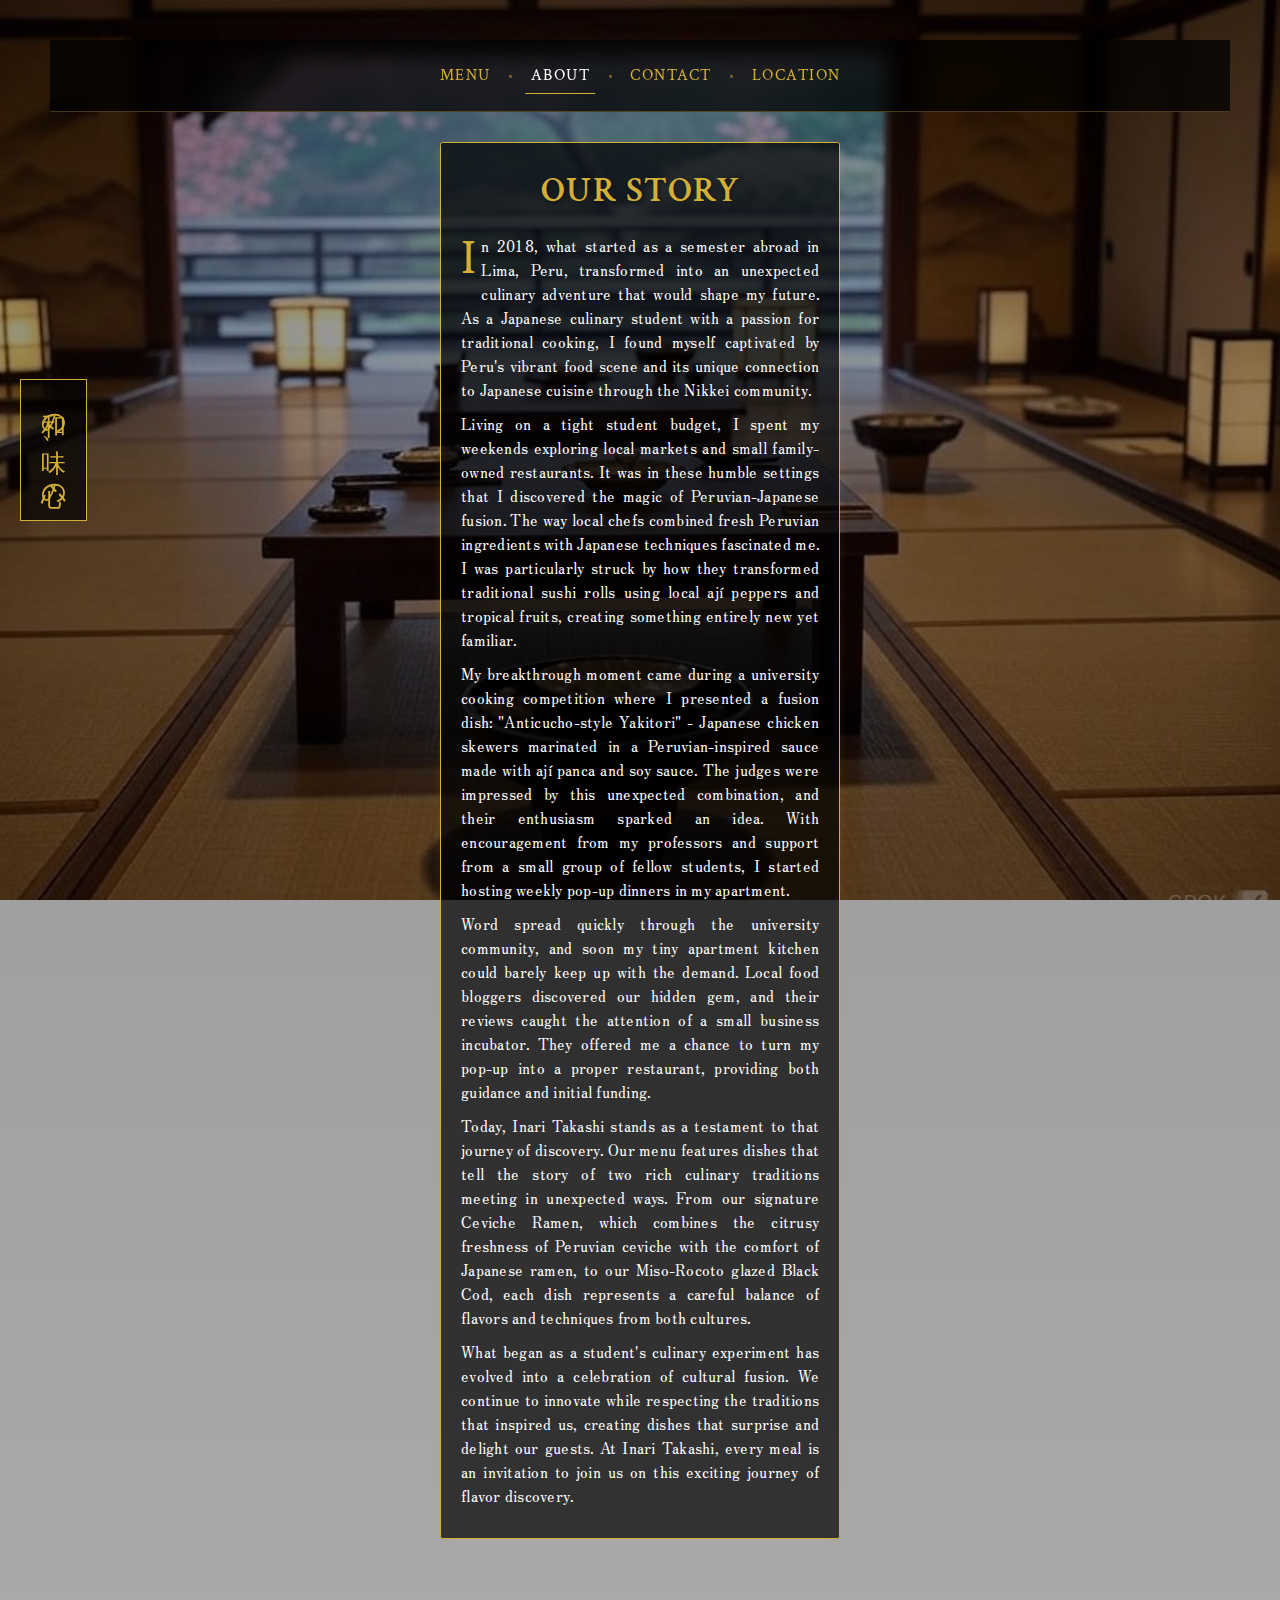
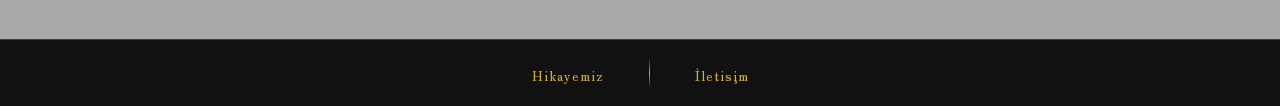
<file: about.html>
<!DOCTYPE html>
<html lang="en">
  <head>
    <meta charset="UTF-8" />
    <meta name="viewport" content="width=device-width, initial-scale=1.0" />
    <title>About - Inari Takashi</title>
    <link rel="stylesheet" href="style.css" />
    <link
      href="https://fonts.googleapis.com/css2?family=Crimson+Text:ital,wght@0,400;0,600;1,400&display=swap"
      rel="stylesheet"
    />
  </head>
  <body>
    <div class="vertical-slogan">
      <div class="japanese-text">和の味、心の調和</div>
    </div>

    <div class="container">
      <nav class="top-navbar">
        <div class="nav-links">
          <a href="index.html" class="nav-link">Menu</a>
          <span class="nav-separator">•</span>
          <a href="about.html" class="nav-link active">About</a>
          <span class="nav-separator">•</span>
          <a href="contact" class="nav-link">Contact</a>
          <span class="nav-separator">•</span>
          <a href="location" class="nav-link">Location</a>
        </div>
      </nav>

      <div class="about-container">
        <div class="about-content">
          <h2>Our Story</h2>
          <div class="story-text">
            <p>
              In 2018, what started as a semester abroad in Lima, Peru,
              transformed into an unexpected culinary adventure that would shape
              my future. As a Japanese culinary student with a passion for
              traditional cooking, I found myself captivated by Peru's vibrant
              food scene and its unique connection to Japanese cuisine through
              the Nikkei community.
            </p>

            <p>
              Living on a tight student budget, I spent my weekends exploring
              local markets and small family-owned restaurants. It was in these
              humble settings that I discovered the magic of Peruvian-Japanese
              fusion. The way local chefs combined fresh Peruvian ingredients
              with Japanese techniques fascinated me. I was particularly struck
              by how they transformed traditional sushi rolls using local ají
              peppers and tropical fruits, creating something entirely new yet
              familiar.
            </p>

            <p>
              My breakthrough moment came during a university cooking
              competition where I presented a fusion dish: "Anticucho-style
              Yakitori" - Japanese chicken skewers marinated in a
              Peruvian-inspired sauce made with ají panca and soy sauce. The
              judges were impressed by this unexpected combination, and their
              enthusiasm sparked an idea. With encouragement from my professors
              and support from a small group of fellow students, I started
              hosting weekly pop-up dinners in my apartment.
            </p>

            <p>
              Word spread quickly through the university community, and soon my
              tiny apartment kitchen could barely keep up with the demand. Local
              food bloggers discovered our hidden gem, and their reviews caught
              the attention of a small business incubator. They offered me a
              chance to turn my pop-up into a proper restaurant, providing both
              guidance and initial funding.
            </p>

            <p>
              Today, Inari Takashi stands as a testament to that journey of
              discovery. Our menu features dishes that tell the story of two
              rich culinary traditions meeting in unexpected ways. From our
              signature Ceviche Ramen, which combines the citrusy freshness of
              Peruvian ceviche with the comfort of Japanese ramen, to our
              Miso-Rocoto glazed Black Cod, each dish represents a careful
              balance of flavors and techniques from both cultures.
            </p>

            <p>
              What began as a student's culinary experiment has evolved into a
              celebration of cultural fusion. We continue to innovate while
              respecting the traditions that inspired us, creating dishes that
              surprise and delight our guests. At Inari Takashi, every meal is
              an invitation to join us on this exciting journey of flavor
              discovery.
            </p>
          </div>
        </div>
      </div>
    </div>

    <!-- Footer başlangıcı -->
    <footer class="site-footer">
      <div class="footer-content">
        <a href="about.html" class="footer-link">
          <i class="fas fa-book-open"></i>
          <span>Hikayemiz</span>
        </a>
        <div class="footer-separator"></div>
        <a href="contact.html" class="footer-link">
          <i class="fas fa-paper-plane"></i>
          <span>İletişim</span>
        </a>
      </div>
    </footer>
    <!-- Footer sonu -->
  </body>
</html>
</file>
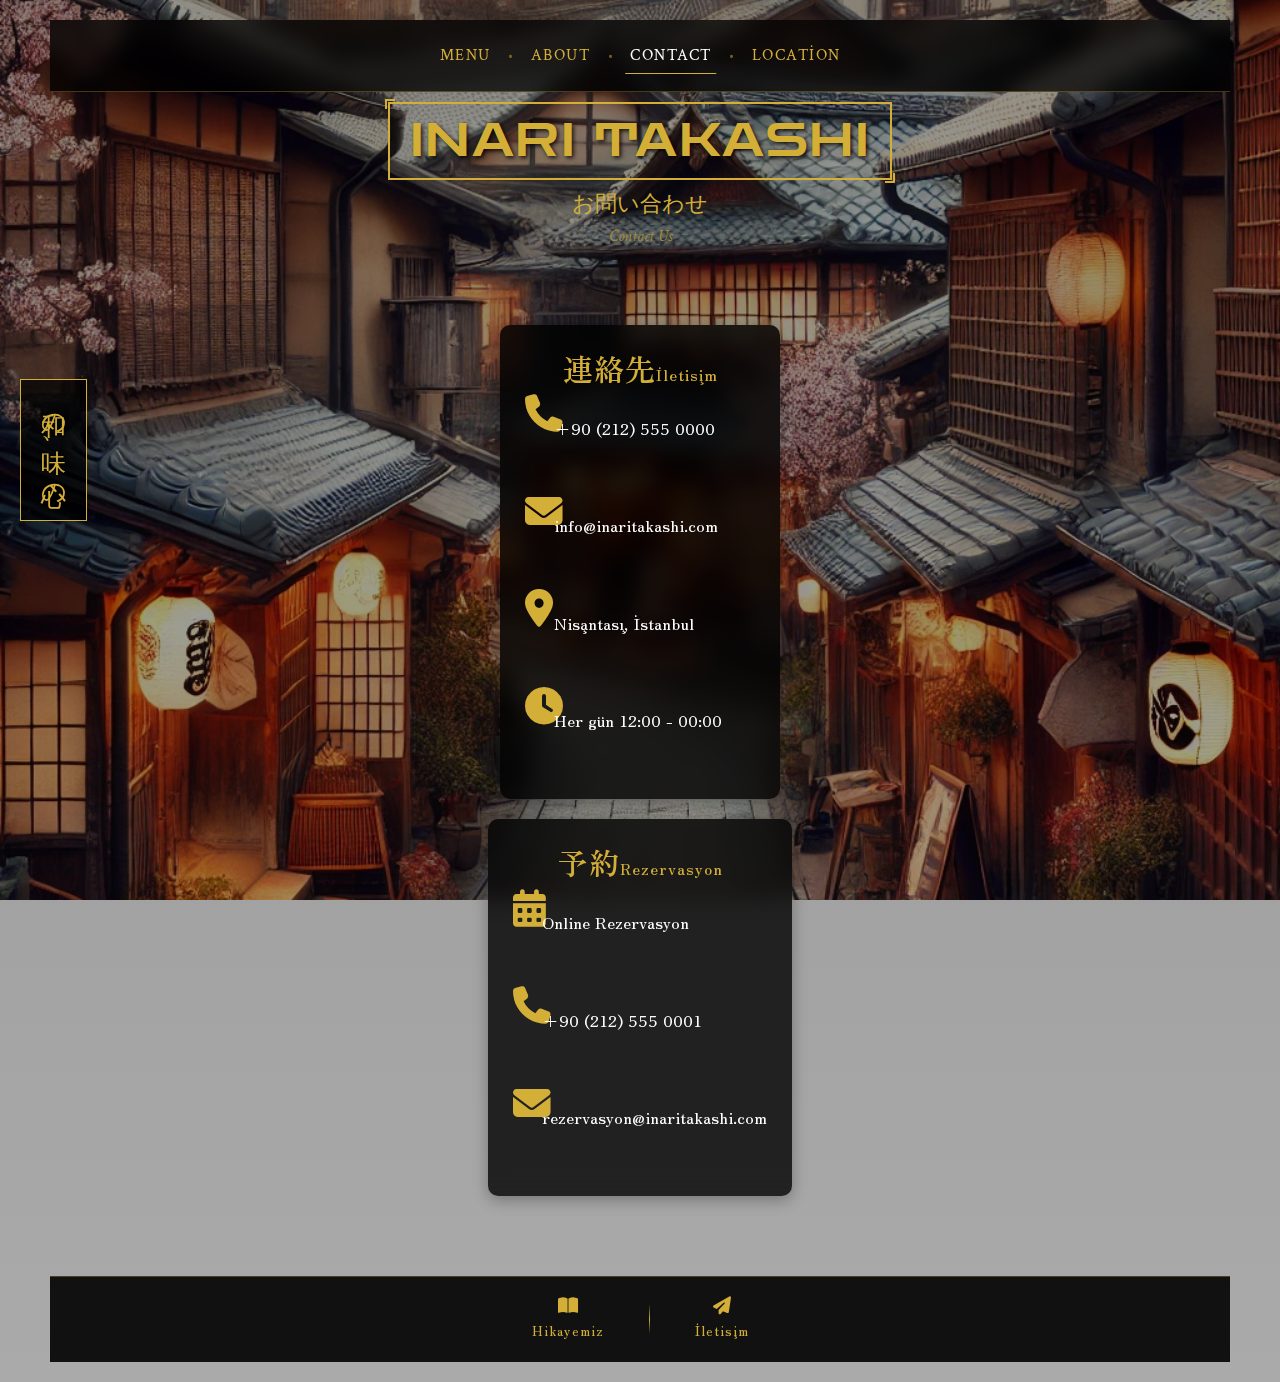
<file: contact.html>
<!DOCTYPE html>
<html lang="tr">
  <head>
    <meta charset="UTF-8" />
    <meta name="viewport" content="width=device-width, initial-scale=1.0" />
    <title>İletişim - INARI TAKASHI</title>
    <link
      href="https://fonts.googleapis.com/css2?family=Crimson+Text:ital,wght@0,400;0,600;1,400&family=Noto+Serif+JP:wght@400;500;600&display=swap"
      rel="stylesheet"
    />
    <link
      href="https://cdn.jsdelivr.net/npm/bootstrap@5.3.2/dist/css/bootstrap.min.css"
      rel="stylesheet"
    />
    <link
      rel="stylesheet"
      href="https://cdnjs.cloudflare.com/ajax/libs/font-awesome/6.5.1/css/all.min.css"
    />
    <link rel="stylesheet" href="style.css" />
    <link rel="stylesheet" href="contact.css" />
  </head>
  <body>
    <div class="container">
      <nav class="top-navbar">
        <div class="nav-links">
          <a href="index.html" class="nav-link">Menu</a>
          <span class="nav-separator">•</span>
          <a href="about.html" class="nav-link">About</a>
          <span class="nav-separator">•</span>
          <a href="contact.html" class="nav-link active">Contact</a>
          <span class="nav-separator">•</span>
          <a href="location.html" class="nav-link">Location</a>
        </div>
      
      </nav>

      <div class="vertical-slogan">
        <div class="japanese-text">和の味、心の調和</div>
      </div>

      <div class="header">
        <div class="restaurant-title">
          <div class="title-frame">
            <h1>INARI TAKASHI</h1>
          </div>
          <p class="slogan">
            お問い合わせ<br /><span class="slogan-translation">Contact Us</span>
          </p>
        </div>
      </div>

      <div class="contact-section">
        <div class="contact-cards">
          <!-- İletişim Kartı -->
          <div class="contact-card">
            <div class="contact-info">
              <h2 class="contact-title">連絡先<span>İletişim</span></h2>
              <div class="contact-details">
                <p><i class="fas fa-phone"></i> +90 (212) 555 0000</p>
                <p><i class="fas fa-envelope"></i> info@inaritakashi.com</p>
                <p><i class="fas fa-map-marker-alt"></i> Nişantaşı, İstanbul</p>
                <p><i class="fas fa-clock"></i> Her gün 12:00 - 00:00</p>
              </div>
            </div>
          </div>

          <!-- Rezervasyon Kartı -->
          <div class="contact-card">
            <div class="contact-info">
              <h2 class="contact-title">予約<span>Rezervasyon</span></h2>
              <div class="contact-details">
                <p><i class="fas fa-calendar-alt"></i> Online Rezervasyon</p>
                <p><i class="fas fa-phone"></i> +90 (212) 555 0001</p>
                <p>
                  <i class="fas fa-envelope"></i> rezervasyon@inaritakashi.com
                </p>
              </div>
            </div>
          </div>
        </div>
      </div>


    <script src="https://cdn.jsdelivr.net/npm/bootstrap@5.3.2/dist/js/bootstrap.bundle.min.js"></script>
    <!-- Footer başlangıcı -->
    <footer class="site-footer">
      <div class="footer-content">
        <a href="about.html" class="footer-link">
          <i class="fas fa-book-open"></i>
          <span>Hikayemiz</span>
        </a>
        <div class="footer-separator"></div>
        <a href="contact.html" class="footer-link">
          <i class="fas fa-paper-plane"></i>
          <span>İletişim</span>
        </a>
      </div>
    </footer>
    <!-- Footer sonu -->
  </body>
</html>
</file>
<file: style.css>
@import url("https://fonts.googleapis.com/css2?family=Zen+Dots&family=Zen+Old+Mincho:wght@400;500;600&display=swap");

* {
  margin: 0;
  padding: 0;
  box-sizing: border-box;
  font-family: "Zen Old Mincho", serif;
  font-size: 15px;
  line-height: 1.6;
}
.inari-takashi {
  margin-top: 40px; /* veya istediğiniz kadar bir değer */
}

body {
  background: linear-gradient(rgba(0, 0, 0, 0.419), rgba(0, 0, 0, 0.332)),
    url("edo.jpg") center/cover fixed;
  color: #d4af37;
  min-height: 100vh;
  overflow-x: hidden;
  width: 100%;
  position: relative;
  scrollbar-width: none; /* Firefox için */
  -ms-overflow-style: none; /* IE ve Edge için */
}

body::-webkit-scrollbar {
  display: none; /* Chrome, Safari ve Opera için */
}

.container {
  max-width: 1200px;
  margin: 0 auto;
  padding: 20px 10px;
  padding-top: 40px;
  overflow-x: hidden;
  width: 100%;
  scrollbar-width: none;
  -ms-overflow-style: none;
}

.container::-webkit-scrollbar {
  display: none;
}

h1 {
  font-family: "Zen Dots", cursive;
  text-align: center;
  margin-bottom: 25px;
  color: #d4af37;
  font-size: 2.76rem;
  font-weight: 300;
  letter-spacing: 6px;
  text-shadow: 2px 2px 4px rgba(0, 0, 0, 0.841);
}

.tabs {
  display: flex;
  justify-content: center;
  gap: 7.5px;
  margin-bottom: 20px;
  flex-wrap: wrap;
}

.tab-button {
  background-color: rgba(0, 0, 0, 0.8);
  color: #d4af37;
  border: 1px solid #d4af37;
  padding: 5px 10px;
  cursor: pointer;
  margin: 2.5px;
  transition: all 0.3s ease;
  font-family: "Crimson Text", serif;
  font-size: 1.58em;
  font-weight: 600;
  letter-spacing: 0.75px;
  border-radius: 2.5px;
}

.tab-button:hover {
  background-color: rgba(0, 0, 0, 0.9);
  color: #d4af37;
  text-shadow: 0 0 8px #d4af37;
}

.tab-button.active {
  background-color: rgba(212, 175, 55, 0.2);
  color: #fff;
  font-weight: 700;
  text-shadow: 0 0 8px #d4af37;
}

.tab-button::after {
  display: none;
}

.tab-button:hover::after {
  display: none;
}

.tab-content {
  display: none;
  padding: 20px;
}

.tab-content.active {
  display: block;
}

.menu-content {
  max-width: 1400px;
  width: 95%;
  margin: 20px auto;
  padding: 20px;
  background-color: rgba(0, 0, 0, 0.8);
  border-radius: 12px;
  box-shadow: 0 0 20px rgba(0, 0, 0, 0.5);
  display: flex;
  flex-direction: column;
  align-items: center;
}

.menu-item {
  display: flex;
  align-items: center;
  background: rgba(0, 0, 0, 0.8);
  margin-bottom: 20px;
  padding: 20px;
  border-radius: 10px;
  transition: all 0.3s ease;
  width: 100%;
  max-width: 800px;
  margin-left: auto;
  margin-right: auto;
}

.menu-item img {
  width: 160px;
  height: 160px;
  border-radius: 8px;
  margin-right: 20px;
  object-fit: cover;
  flex-shrink: 0;
}

.item-info {
  flex: 1;
  color: #fff;
}

.item-info h3 {
  color: #d4af37;
  font-size: 1.4rem;
  margin-bottom: 10px;
}

.item-info p {
  color: #fff;
  margin-bottom: 15px;
}

.price-cart {
  display: flex;
  justify-content: space-between;
  align-items: center;
}

.price {
  color: #d4af37;
  font-size: 1.2rem;
}

.menu-item:hover {
  transform: translateY(-2px);
  box-shadow: 0 5px 15px rgba(212, 175, 55, 0.1);
}

.menu-item img {
  width: 160px;
  height: 160px;
  border-radius: 8px;
  margin-right: 30px;
  object-fit: cover;
  transition: filter 0.3s ease;
}

.item-info {
  padding: 10px;
  flex-grow: 1;
  display: flex;
  flex-direction: column;
  justify-content: center;
  width: calc(100% - 190px);
}

.menu-item img:hover {
  filter: brightness(1.1);
}

.item-info h3 {
  font-family: "Zen Old Mincho", serif;
  font-weight: 600;
  margin-bottom: 6px;
  color: #d4af37;
  font-size: 1.22rem;
  letter-spacing: 1.5px;
}

.item-info p {
  color: #ccc;
  font-size: 0.89em;
  margin-bottom: 7.5px;
  line-height: 1.6;
}

.price {
  font-family: "Zen Old Mincho", serif;
  font-weight: 500;
  display: block;
  color: #d4af37;
  font-size: 1.13rem;
  letter-spacing: 0.5px;
  position: relative;
  transition: color 0.3s ease;
}

.price:hover {
  animation: gentle-pulse 1s ease infinite;
  color: #d4af37;
}

.add-to-cart {
  background-color: transparent;
  border: 1px solid #d4af37;
  color: #d4af37;
  width: 17.5px;
  height: 17.5px;
  border-radius: 50%;
  cursor: pointer;
  transition: all 0.3s ease;
  display: flex;
  align-items: center;
  justify-content: center;
  position: relative;
  overflow: hidden;
}

.add-to-cart::before {
  content: "";
  position: absolute;
  top: 0;
  left: -100%;
  width: 100%;
  height: 100%;
  background: linear-gradient(
    120deg,
    transparent,
    rgba(212, 175, 55, 0.2),
    transparent
  );
  transition: 0.5s;
}

.add-to-cart:hover::before {
  left: 100%;
}

.add-to-cart:hover {
  background-color: #d4af37;
  color: #000;
  transform: scale(1.1);
}

#cartCount {
  background-color: #d4af37;
  color: #000;
  border-radius: 50%;
  padding: 1px 3px;
  font-size: 9.36px;
  position: absolute;
  top: -2.5px;
  right: -2.5px;
  display: none;
  animation: fadeInUp 0.3s ease-out;
}

@media (max-width: 768px) {
  .menu-content {
    max-width: 95%;
    padding: 5px;
  }

  .menu-item {
    padding: 10px;
    flex-direction: column;
    text-align: center;
  }

  .menu-item img {
    margin-right: 0;
    margin-bottom: 10px;
  }

  .item-info {
    min-width: auto;
    width: 100%;
    align-items: center;
  }

  .item-info h3 {
    text-align: center;
    width: 100%;
  }

  .item-info p {
    text-align: center;
    width: 100%;
  }
}

.cart-button {
  position: fixed;
  top: 20px;
  right: 90px;
  z-index: 1000;
}

#cartBtn {
  background-color: rgba(0, 0, 0, 0.8);
  color: #d4af37;
  border: 1px solid #d4af37;
  padding: 4px 7.5px;
  cursor: pointer;
  display: flex;
  align-items: center;
  gap: 4px;
  transition: all 0.3s ease;
}

#cartBtn:hover {
  background-color: rgba(0, 0, 0, 0.9);
}

#cartCount {
  background: #d4af37;
  color: black;
  width: 10px;
  height: 10px;
  border-radius: 50%;
  display: none;
  align-items: center;
  justify-content: center;
  font-size: 0.62rem;
  position: absolute;
  top: -4px;
  right: -4px;
}

.cart-modal {
  display: none;
  position: fixed;
  top: 0;
  left: 0;
  width: 100%;
  height: 100%;
  background: rgba(0, 0, 0, 0.8);
  z-index: 1000;
}

.cart-modal.active {
  display: block;
}

.cart-content {
  position: fixed;
  right: -10px;
  top: 20px;
  width: 340px;
  height: calc(100vh - 40px);
  background: rgba(0, 0, 0, 0.95);
  border-left: 1px solid #d4af37;
  padding: 15px;
  transform: translateX(100%);
  transition: transform 0.3s ease-in-out;
  z-index: 1000;
  overflow-y: auto;
  visibility: hidden;
  opacity: 0;
  transition: all 0.3s ease-in-out;
  border-radius: 10px 0 0 10px;
  overflow-y: scroll;
  scrollbar-width: none;
  -ms-overflow-style: none;
}

.cart-content.active {
  transform: translateX(0);
  visibility: visible;
  opacity: 1;
}

.cart-content::-webkit-scrollbar {
  display: none;
}

.cart-header {
  display: flex;
  justify-content: space-between;
  align-items: center;
  margin-bottom: 15px;
  padding-bottom: 8px;
  border-bottom: 1px solid #d4af37;
}

.cart-header h3 {
  color: #d4af37;
  font-size: 1.2rem;
  margin: 0;
}

.close-cart {
  background: none;
  border: none;
  color: #d4af37;
  cursor: pointer;
  font-size: 1.2rem;
  transition: all 0.3s ease;
}

.close-cart:hover {
  color: #fff;
  transform: rotate(90deg);
}

.cart-items {
  margin-bottom: 20px;
  overflow-y: scroll;
  scrollbar-width: none;
  -ms-overflow-style: none;
}

.cart-items::-webkit-scrollbar {
  display: none;
}

.cart-total {
  position: sticky;
  bottom: 0;
  background: rgba(0, 0, 0, 0.95);
  padding: 12px;
  border-top: 1px solid #d4af37;
  display: grid;
  grid-template-columns: 1fr;
  gap: 12px;
}

.total-info {
  display: grid;
  grid-template-columns: repeat(2, 1fr);
  align-items: center;
  color: #d4af37;
  font-weight: bold;
  font-size: 1.2rem;
}

.checkout-btn {
  width: 100%;
  background: linear-gradient(45deg, #d4af37, #e5c04b);
  color: #000 !important;
  border: none;
  padding: 12px 20px;
  border-radius: 8px;
  font-size: 1.2rem;
  font-weight: 600;
  cursor: pointer;
  transition: all 0.3s ease;
  display: flex;
  align-items: center;
  justify-content: center;
  text-transform: uppercase;
  letter-spacing: 1px;
  margin-top: 15px;
  box-shadow: 0 4px 15px rgba(212, 175, 55, 0.2);
}

.checkout-btn:hover {
  background: linear-gradient(45deg, #e5c04b, #f3d15c);
  transform: translateY(-2px);
  box-shadow: 0 6px 20px rgba(212, 175, 55, 0.3);
}

.checkout-btn:active {
  transform: translateY(1px);
}

.checkout-btn i {
  font-size: 1.7rem;
  display: inline-block;
  vertical-align: middle;
}

.checkout-btn span {
  display: inline-block;
  vertical-align: middle;
  font-family: "Zen Old Mincho", serif;
  font-size: 1.2rem;
}

.cart-overlay {
  position: fixed;
  top: 0;
  left: 0;
  width: 100%;
  height: 100%;
  background: rgba(0, 0, 0, 0.5);
  backdrop-filter: blur(3px);
  opacity: 0;
  transition: opacity 0.3s ease-in-out;
  display: none;
  z-index: 999;
}

.cart-overlay.active {
  display: block;
}

.cart-content {
  height: 100%;
  display: flex;
  flex-direction: column;
}

.cart-header {
  padding: 10px;
  border-bottom: 1px solid #d4af37;
  display: flex;
  justify-content: space-between;
  align-items: center;
}

.cart-header h2 {
  color: #d4af37;
  margin: 0;
  font-size: 1.38rem;
}

.close-cart {
  background: none;
  border: none;
  color: #d4af37;
  font-size: 1.38rem;
  cursor: pointer;
  padding: 2.7px;
  transition: transform 0.3s ease;
}

.close-cart:hover {
  transform: rotate(90deg);
  -webkit-transform: rotate(90deg);
  -moz-transform: rotate(90deg);
  -ms-transform: rotate(90deg);
  -o-transform: rotate(90deg);
}

.cart-items {
  padding: 10px;
  overflow-y: auto;
  flex-grow: 1;
}

.empty-cart {
  color: #ccc;
  text-align: center;
  padding: 10px;
  font-style: italic;
}

.cart-item {
  display: flex;
  align-items: center;
  padding: 12px 0;
  border-bottom: 1px solid rgba(212, 175, 55, 0.2);
  gap: 15px;
}

.cart-item-image {
  width: 45px;
  height: 45px;
  flex-shrink: 0;
  border-radius: 50%;
  overflow: hidden;
  border: 1px solid rgba(212, 175, 55, 0.3);
}

.cart-item-image img {
  width: 100%;
  height: 100%;
  object-fit: cover;
}

.cart-item-details {
  flex: 1;
  display: flex;
  flex-direction: column;
  gap: 5px;
}

.cart-item-name {
  color: #d4af37;
  font-size: 1rem;
  font-weight: 500;
}

.cart-item-price {
  color: #fff;
  font-size: 0.9rem;
  opacity: 0.9;
}

.remove-item {
  background: none;
  border: 1px solid #d4af37;
  color: #d4af37;
  width: 15px;
  height: 15px;
  border-radius: 50%;
  cursor: pointer;
  margin-left: 5px;
  transition: all 0.3s ease;
  display: flex;
  align-items: center;
  justify-content: center;
}

.remove-item:hover {
  background-color: #d4af37;
  color: #000;
}

.cart-footer {
  padding: 10px;
  border-top: 1px solid #d4af37;
  background-color: rgba(0, 0, 0, 0.95);
}

.cart-total {
  color: #d4af37;
  font-size: 1.22rem;
  font-weight: 500;
  margin-bottom: 7.5px;
}

.checkout-btn {
  background-color: #d4af37;
  color: #000;
  border: none;
  padding: 6px;
  border-radius: 4px;
  cursor: pointer;
  font-weight: 500;
  transition: all 0.3s ease;
  width: 100%;
  text-align: center;
  font-size: 1.72rem;
}

.checkout-btn:hover {
  transform: translateY(-2px);
  box-shadow: 0 4px 15px rgba(212, 175, 55, 0.3);
}

@keyframes slideInRight {
  from {
    opacity: 0;
    transform: translateX(20px);
  }
  to {
    opacity: 1;
    transform: translateX(0);
  }
}

@media (max-width: 480px) {
  .cart-modal {
    width: 100%;
  }
}

@media (max-width: 768px) {
  .menu-item {
    flex-direction: column;
    align-items: stretch;
  }

  .menu-item img {
    width: 100%;
    height: 100px;
    object-position: center;
  }

  .item-info {
    padding: 10px;
  }
}

h2,
h3,
h4,
h5,
h6 {
  font-family: "Zen Old Mincho", serif;
  font-weight: 600;
  letter-spacing: 1px;
}

button {
  font-family: "Zen Old Mincho", serif;
  font-weight: 500;
  letter-spacing: 0.5px;
}

.price {
  font-family: "Zen Old Mincho", serif;
  font-weight: 500;
  letter-spacing: 0.75px;
}

@keyframes fadeIn {
  from {
    opacity: 0;
  }
  to {
    opacity: 1;
  }
}

@keyframes slideIn {
  from {
    opacity: 0;
    transform: translateX(-20px);
  }
  to {
    opacity: 1;
    transform: translateX(0);
  }
}

.header {
  text-align: center;
  margin-bottom: 20px;
}

.restaurant-title {
  display: inline-block;
  position: relative;
  padding: 10px;
}

.title-frame {
  position: relative;
  padding: 10px 20px;
  border: 2px solid #d4af37;
  margin-bottom: 7.5px;
}

.title-frame:before,
.title-frame:after {
  content: "";
  position: absolute;
  width: 10px;
  height: 10px;
  border: 2px solid #d4af37;
}

.title-frame:before {
  top: -5px;
  left: -5px;
  border-right: none;
  border-bottom: none;
}

.title-frame:after {
  bottom: -5px;
  right: -5px;
  border-left: none;
  border-top: none;
}

.title-frame h1 {
  margin: 0;
  color: #d4af37;
  font-size: 3.04em;
  letter-spacing: 1.5px;
}

.slogan {
  font-family: "Yu Mincho", "MS Mincho", serif;
  color: #d4af37;
  margin-top: 7.5px;
  font-size: 1.46em;
  line-height: 1.5;
}

.slogan-translation {
  display: block;
  font-size: 0.75em;
  color: #a08a3a;
  font-family: "Crimson Text", serif;
  margin-top: 2.5px;
  font-style: italic;
}

.vertical-slogan {
  position: fixed;
  left: 20px;
  top: 50%;
  transform: translateY(-50%);
  z-index: 1000;
}

.japanese-text {
  writing-mode: vertical-rl;
  text-orientation: upright;
  color: #d4af37;
  font-family: "Yu Mincho", "MS Mincho", serif;
  font-size: 1.68em;
  letter-spacing: 4px;
  text-shadow: 2px 2px 4px rgba(0, 0, 0, 0.3);
  background: rgba(0, 0, 0, 0.7);
  padding: 12.5px 7.5px;
  border: 1px solid #d4af37;
  line-height: 2;
  cursor: pointer;
  transition: all 0.5s ease;
  position: relative;
  overflow: hidden;
}

.japanese-text:hover {
  background: rgba(0, 0, 0, 0.8);
  transform: translateX(5px);
  box-shadow: 0 0 15px rgba(212, 175, 55, 0.3);
}

.japanese-text::after {
  content: "↻";
  position: absolute;
  bottom: 10px;
  left: 50%;
  transform: translateX(-50%);
  font-size: 0.8em;
  opacity: 0;
  transition: opacity 0.3s ease;
}

.japanese-text:hover::after {
  opacity: 1;
}

.proverb-meaning {
  font-size: 0.6em;
  color: rgba(212, 175, 55, 0.8);
  margin-top: 10px;
  font-family: "Crimson Text", serif;
  writing-mode: vertical-rl;
  text-orientation: mixed;
}

.top-navbar {
  display: flex;
  justify-content: center;
  align-items: center;
  padding: 20px;
  position: relative;
  width: 100%;
}

.nav-links {
  display: flex;
  align-items: center;
  gap: 20px;
}

.nav-buttons {
  display: flex;
  gap: 5px;
  position: fixed;
  top: 20px;
  right: 20px;
  z-index: 1000;
}

.login-button button,
.cart-button button {
  background: rgba(0, 0, 0, 0.8);
  border: none;
  border-radius: 50%;
  width: 45px;
  height: 45px;
  display: flex;
  align-items: center;
  justify-content: center;
  cursor: pointer;
  transition: all 0.3s ease;
}

.login-button button i,
.cart-button button i {
  color: #d4af37;
  font-size: 1.3rem;
}

.login-button button:hover,
.cart-button button:hover {
  transform: scale(1.1);
  background: rgba(0, 0, 0, 0.9);
}

#cartCount {
  position: absolute;
  top: -5px;
  right: -5px;
  background: #d4af37;
  color: black;
  border-radius: 50%;
  width: 20px;
  height: 20px;
  display: flex;
  align-items: center;
  justify-content: center;
  font-size: 0.8rem;
  font-weight: bold;
}

nav {
  position: fixed;
  top: 0;
  width: 100%;
  background-color: rgba(0, 0, 0, 0.736);
  backdrop-filter: blur(10px);
  -webkit-backdrop-filter: blur(10px);
  padding: 0.5rem;
  z-index: 1000;
  border-bottom: 1px solid rgba(212, 175, 55, 0.3);
}

.nav-links {
  display: flex;
  align-items: center;
  gap: 10px;
}

.nav-link {
  color: #d4af37;
  text-decoration: none;
  font-size: 1.07em;
  font-family: "Crimson Text", serif;
  letter-spacing: 1.5px;
  text-transform: uppercase;
  transition: all 0.3s ease;
  position: relative;
  padding: 2.5px 5px;
}

.nav-link.active {
  color: #ffffff;
}

.nav-link.active::after {
  content: "";
  position: absolute;
  width: 100%;
  height: 1px;
  bottom: -3px;
  left: 50%;
  background-color: #d4af37;
  transform: translateX(-50%);
}

.nav-link::after {
  content: "";
  position: absolute;
  width: 0;
  height: 1px;
  bottom: -3px;
  left: 50%;
  background-color: #d4af37;
  transition: all 0.3s ease;
  transform: translateX(-50%);
}

.nav-link:hover {
  color: #ffffff;
}

.nav-link:hover::after {
  width: 100%;
}

.nav-separator {
  color: #d4af37;
  opacity: 0.5;
  font-size: 0.75em;
  margin: 0 2.5px;
}

.about-container {
  padding: 20px 10px;
}

.about-content {
  background: rgba(0, 0, 0, 0.7);
  border: 1px solid #d4af37;
  padding: 20px;
  margin: 10px auto;
  max-width: 400px;
  border-radius: 2.5px;
  box-shadow: 0 0 10px rgba(212, 175, 55, 0.1);
}

.about-content h2 {
  color: #d4af37;
  font-family: "Crimson Text", serif;
  text-align: center;
  font-size: 2.34em;
  margin-bottom: 15px;
  letter-spacing: 1.5px;
  text-transform: uppercase;
  text-shadow: 2px 2px 4px rgba(0, 0, 0, 0.3);
}

.story-text {
  color: #fff;
  font-family: "Crimson Text", serif;
  line-height: 1.8;
  font-size: 1.04em;
  letter-spacing: 0.25px;
}

.story-text p {
  margin-bottom: 10px;
  text-align: justify;
}

.story-text p:first-of-type::first-letter {
  font-size: 3.28em;
  float: left;
  padding-right: 5px;
  line-height: 1;
  color: #d4af37;
  font-family: "Crimson Text", serif;
}

/* Our Story Section */
.our-story {
  max-width: 200px;
  margin: 20px auto;
  padding: 7.5px;
  text-align: center;
  font-family: "Noto Serif JP", serif;
  color: #d4af37;
  background: rgba(0, 0, 0, 0.8);
  border: 1px solid rgba(212, 175, 55, 0.3);
  border-radius: 4px;
}

.our-story h2 {
  font-size: 1.95em;
  margin-bottom: 7.5px;
  letter-spacing: 1px;
  font-weight: 600;
  text-transform: uppercase;
}

.our-story p {
  font-size: 0.96em;
  line-height: 1.6;
  margin-bottom: 6px;
  font-weight: 400;
  letter-spacing: 0.4px;
}

.our-story .highlight {
  color: #fff;
  font-style: italic;
  font-family: "Crimson Text", serif;
  font-size: 0.75em;
}

/* Cart Modal Styles */
.modal-dialog-right {
  position: fixed;
  margin: auto;
  width: 200px;
  height: 100%;
  right: 0;
  top: 0;
}

.modal.fade .modal-dialog-right {
  transform: translate(100%, 0);
  transition: transform 0.3s ease-out;
}

.modal.show .modal-dialog-right {
  transform: none;
}

.modal-content {
  height: 100%;
  border-radius: 0;
  background-color: rgba(0, 0, 0, 0.95) !important;
  border: 1px solid #d4af37 !important;
}

.modal-header {
  border-bottom: 1px solid #d4af37 !important;
  padding: 0.5rem;
}

.modal-title {
  color: #d4af37 !important;
  font-size: 2.41rem;
}

.btn-close {
  filter: invert(1) brightness(100%) !important;
  opacity: 0.8 !important;
}

.modal-body {
  padding: 0.5rem;
  overflow-y: auto;
}

.modal-footer {
  border-top: 1px solid #d4af37 !important;
  padding: 0.5rem;
}

.cart-total {
  color: #d4af37;
  font-size: 1.95rem;
  width: 100%;
  text-align: right;
}

.checkout-btn {
  background-color: #d4af37 !important;
  border-color: #d4af37 !important;
  color: black !important;
  font-size: 1.72rem;
}

.checkout-btn:hover {
  background-color: #c19b2e !important;
  border-color: #c19b2e !important;
}

/* Contact Section Styles */
.contact-section {
  padding: 30px 0;
  text-align: center;
}

.section-title {
  color: #d4af37;
  font-family: "Zen Dots", cursive;
  font-size: 2.24rem;
  margin-bottom: 25px;
  text-shadow: 2px 2px 4px rgba(0, 0, 0, 0.5);
}

.locations-container {
  display: flex;
  justify-content: center;
  gap: 15px;
  flex-wrap: wrap;
  max-width: 600px;
  margin: 0 auto;
  padding: 0 10px;
}

.location-card {
  background: rgba(0, 0, 0, 0.8);
  border: 1px solid #d4af37;
  padding: 15px;
  border-radius: 5px;
  width: 150px;
  transition: transform 0.3s ease, box-shadow 0.3s ease;
}

.location-card:hover {
  transform: translateY(-5px);
  box-shadow: 0 5px 15px rgba(212, 175, 55, 0.3);
}

.location-icon {
  color: #d4af37;
  font-size: 1.56rem;
  margin-bottom: 10px;
}

.location-card h3 {
  color: #d4af37;
  font-size: 1.68rem;
  margin-bottom: 7.5px;
  font-family: "Zen Dots", cursive;
}

.address {
  color: #fff;
  line-height: 1.6;
  margin-bottom: 10px;
}

.contact-info {
  color: #d4af37;
  line-height: 1.8;
}

.contact-info i {
  margin-right: 4px;
  width: 10px;
}

/* Responsive adjustments */
@media (max-width: 768px) {
  .location-card {
    width: 100%;
    max-width: 150px;
  }

  .section-title {
    font-size: 1.56rem;
  }
}

.menu-card {
  position: relative;
  background: rgba(0, 0, 0, 0.7);
  backdrop-filter: blur(10px);
  -webkit-backdrop-filter: blur(10px);
  border: 1px solid rgba(212, 175, 55, 0.3);
  border-radius: 7.5px;
  padding: 10px;
  margin: 7.5px;
  color: #fff;
  transition: all 0.3s ease;
  box-shadow: 0 8px 32px 0 rgba(0, 0, 0, 0.37);
  animation: fadeInUp 0.6s ease-out;
}

.menu-card:hover {
  transform: translateY(-5px);
  border-color: #d4af37;
  box-shadow: 0 8px 32px 0 rgba(212, 175, 55, 0.2);
}

.menu-container::before {
  content: "";
  position: fixed;
  top: 0;
  left: 0;
  width: 100%;
  height: 100%;
  background: rgba(0, 0, 0, 0.3);
  backdrop-filter: blur(5px);
  -webkit-backdrop-filter: blur(5px);
  z-index: -1;
}

@keyframes fadeInUp {
  from {
    opacity: 0;
    transform: translateY(20px);
  }
  to {
    opacity: 1;
    transform: translateY(0);
  }
}

@keyframes shimmer {
  0% {
    background-position: -1000px 0;
  }
  100% {
    background-position: 1000px 0;
  }
}

@keyframes gentle-pulse {
  0% {
    transform: scale(1);
  }
  50% {
    transform: scale(1.03);
  }
  100% {
    transform: scale(1);
  }
}

.music-control {
  position: fixed;
  bottom: 20px;
  right: 20px;
  z-index: 1000;
}

.music-toggle {
  background: rgba(0, 0, 0, 0.8);
  border: none;
  border-radius: 50%;
  width: 45px;
  height: 45px;
  display: flex;
  align-items: center;
  justify-content: center;
  cursor: pointer;
  transition: all 0.3s ease;
  border: 1px solid #d4af37;
}

.music-toggle i {
  color: #d4af37;
  font-size: 1.2rem;
  transition: all 0.3s ease;
}

.music-toggle:hover {
  transform: scale(1.1);
  background: rgba(0, 0, 0, 0.9);
}

.music-toggle.playing i {
  animation: rotate 4s linear infinite;
}

@keyframes rotate {
  from {
    transform: rotate(0deg);
  }
  to {
    transform: rotate(360deg);
  }
}

/* Login Button Styles */
.login-button {
  position: fixed;
  top: 20px;
  right: 20px;
  z-index: 1000;
}

.login-button button {
  background: rgba(0, 0, 0, 0.8);
  border: none;
  border-radius: 50%;
  width: 45px;
  height: 45px;
  display: flex;
  align-items: center;
  justify-content: center;
  cursor: pointer;
  transition: all 0.3s ease;
}

.login-button button i {
  color: #d4af37;
  font-size: 1.3rem;
}

.login-button button:hover {
  transform: scale(1.1);
  background: rgba(0, 0, 0, 0.9);
}

/* Modal Styles */
.modal-backdrop.show {
  opacity: 0.8;
  backdrop-filter: blur(8px);
}

#loginModal .modal-content {
  background: rgba(0, 0, 0, 0.95);
  border: 1px solid #d4af37;
  border-radius: 15px;
  padding: 20px;
}

.auth-tabs {
  display: flex;
  justify-content: center;
  gap: 20px;
  margin-bottom: 30px;
  position: relative;
}

.auth-tab {
  background: none;
  border: none;
  color: #fff;
  font-size: 1.2rem;
  padding: 10px 20px;
  cursor: pointer;
  position: relative;
  transition: all 0.3s ease;
}

.auth-tab.active {
  color: #d4af37;
}

.auth-tab.active::after {
  content: "";
  position: absolute;
  bottom: -5px;
  left: 0;
  width: 100%;
  height: 2px;
  background: #d4af37;
}

.auth-form {
  display: none;
  flex-direction: column;
  gap: 20px;
}

.auth-form.active {
  display: flex;
}

.auth-form input {
  background: rgba(255, 255, 255, 0.1);
  border: 1px solid #d4af37;
  border-radius: 8px;
  padding: 12px;
  color: #fff;
  font-size: 1rem;
}

.auth-form input::placeholder {
  color: rgba(255, 255, 255, 0.6);
}

.auth-submit {
  background: #d4af37;
  color: black;
  border: none;
  border-radius: 8px;
  padding: 12px;
  font-size: 1.1rem;
  cursor: pointer;
  transition: all 0.3s ease;
}

.auth-submit:hover {
  background: #c19b2e;
}

/* Login butonu için yeni stil */
.login-btn {
  position: absolute;
  right: 20px;
  top: 50%;
  transform: translateY(-50%);
  padding: 8px 20px;
  background-color: transparent;
  border: 2px solid #d4af37;
  color: #d4af37;
  border-radius: 5px;
  cursor: pointer;
  transition: all 0.3s ease;
  text-decoration: none;
}

.login-btn:hover {
  background-color: #d4af37;
  color: black;
}

.accordion-button {
  background-color: #d4af37;
  color: black;
}

.accordion-button:not(.collapsed) {
  background-color: #c19b2e;
  color: white;
}

.empty-cart {
  text-align: center;
  padding: 20px;
  color: #fff;
}

.menu-item-header {
  display: flex;
  justify-content: space-between;
  align-items: center;
  margin-bottom: 8px;
}

.menu-item-name {
  margin: 0;
  font-size: 1.2em;
  font-weight: 600;
}

.menu-item-price {
  font-weight: 600;
  color: #c0392b;
}

.menu-item-description {
  margin: 0;
  color: #666;
  font-size: 0.9em;
}

/* Sepet modal stilleri */
.cart-content {
  position: fixed;
  right: 0;
  top: 0;
  width: 400px;
  height: 100vh;
  background: rgba(0, 0, 0, 0.95);
  border-left: 1px solid #d4af37;
  padding: 20px;
  transform: translateX(100%);
  transition: transform 0.3s ease-in-out;
  z-index: 1000;
  overflow-y: auto;
  visibility: hidden;
  opacity: 0;
  transition: all 0.3s ease-in-out;
}

.cart-content.active {
  transform: translateX(0);
  visibility: visible;
  opacity: 1;
}

.cart-header {
  display: flex;
  justify-content: space-between;
  align-items: center;
  margin-bottom: 20px;
  padding-bottom: 10px;
  border-bottom: 1px solid #d4af37;
}

.cart-header h3 {
  color: #d4af37;
  font-size: 1.4rem;
  margin: 0;
}

.close-cart {
  background: none;
  border: none;
  color: #d4af37;
  cursor: pointer;
  font-size: 1.2rem;
  transition: all 0.3s ease;
}

.close-cart:hover {
  color: #fff;
  transform: rotate(90deg);
}

.cart-items {
  margin-bottom: 20px;
}

.cart-total {
  position: sticky;
  bottom: 0;
  background: rgba(0, 0, 0, 0.95);
  padding: 15px 0;
  border-top: 1px solid #d4af37;
  display: flex;
  justify-content: space-between;
  align-items: center;
  color: #d4af37;
  font-weight: bold;
  font-size: 1.2rem;
}

.cart-overlay {
  position: fixed;
  top: 0;
  left: 0;
  width: 100%;
  height: 100%;
  background: rgba(0, 0, 0, 0.5);
  backdrop-filter: blur(3px);
  opacity: 0;
  transition: opacity 0.3s ease-in-out;
  display: none;
  z-index: 999;
}

.cart-overlay.active {
  display: block;
}

/* Miktar kontrol butonları stilleri */
.quantity-controls {
  display: flex;
  align-items: center;
  gap: 12px;
  background: rgba(0, 0, 0, 0.4);
  padding: 8px 12px;
  border-radius: 20px;
  border: 1px solid rgba(212, 175, 55, 0.3);
}

.quantity-btn {
  background: transparent;
  border: 1px solid #d4af37;
  color: #d4af37;
  width: 24px;
  height: 24px;
  border-radius: 50%;
  display: flex;
  align-items: center;
  justify-content: center;
  cursor: pointer;
  transition: all 0.3s ease;
  padding: 0;
}

.quantity-btn:hover {
  background: #d4af37;
  color: #000;
  transform: scale(1.1);
}

.quantity-btn.minus {
  opacity: 0.5;
  cursor: pointer;
}

.quantity-btn.minus.active {
  opacity: 1;
  cursor: pointer;
}

.quantity-btn i {
  font-size: 0.8rem;
}

.quantity {
  color: #d4af37;
  font-size: 1rem;
  min-width: 20px;
  text-align: center;
  font-weight: 500;
}

/* Artı/eksi butonları için hover efekti */
.quantity-btn::before {
  content: "";
  position: absolute;
  top: 0;
  left: -100%;
  width: 100%;
  height: 100%;
  background: linear-gradient(
    120deg,
    transparent,
    rgba(212, 175, 55, 0.2),
    transparent
  );
  transition: 0.5s;
}

.quantity-btn:hover::before {
  left: 100%;
}

/* Miktar değişiminde animasyon */
@keyframes quantityPulse {
  0% {
    transform: scale(1);
  }
  50% {
    transform: scale(1.2);
  }
  100% {
    transform: scale(1);
  }
}

.quantity.changed {
  animation: quantityPulse 0.3s ease;
}

.cart-actions {
  display: flex;
  gap: 15px;
  align-items: center;
}

.clear-cart {
  background: none;
  border: none;
  color: #d4af37;
  cursor: pointer;
  font-size: 1.1rem;
  transition: all 0.3s ease;
  padding: 5px;
}

.clear-cart:hover {
  color: #ff4444;
  transform: scale(1.1);
}

#cartBtn.active {
  background-color: rgba(212, 175, 55, 0.2);
  border-color: #fff;
  color: #fff;
}

.cart-item-price-controls {
  display: flex;
  align-items: center;
  justify-content: space-between;
  margin-top: 5px;
}

.cart-item .quantity-controls {
  display: flex;
  align-items: center;
  gap: 8px;
  background: rgba(0, 0, 0, 0.4);
  padding: 4px 8px;
  border-radius: 15px;
  border: 1px solid rgba(212, 175, 55, 0.3);
}

.cart-item .quantity-btn {
  width: 20px;
  height: 20px;
  font-size: 0.8rem;
}

.cart-item .quantity {
  min-width: 15px;
  font-size: 0.9rem;
}

.cart-controls {
  display: flex;
  align-items: center;
  gap: 8px;
}

.delete-item {
  background: transparent;
  border: 1px solid #d4af37;
  color: #d4af37;
  width: 24px;
  height: 24px;
  border-radius: 50%;
  display: flex;
  align-items: center;
  justify-content: center;
  cursor: pointer;
  transition: all 0.3s ease;
  padding: 0;
}

.delete-item:hover {
  background: #ff4444;
  border-color: #ff4444;
  color: #fff;
  transform: scale(1.1);
}

.delete-item i {
  font-size: 0.8rem;
}

.site-footer {
  width: 100%;
  background: rgba(0, 0, 0, 0.9);
  backdrop-filter: blur(10px);
  border-top: 1px solid rgba(212, 175, 55, 0.3);
  padding: 15px 0;
  margin-top: 50px;
}

.footer-content {
  max-width: 300px;
  margin: 0 auto;
  display: flex;
  justify-content: center;
  align-items: center;
  gap: 30px;
}

.footer-link {
  display: flex;
  flex-direction: column;
  align-items: center;
  gap: 5px;
  color: #d4af37;
  text-decoration: none;
  transition: all 0.3s ease;
  padding: 5px 15px;
}

.footer-link i {
  font-size: 1.2rem;
  transition: transform 0.3s ease;
}

.footer-link span {
  font-size: 0.9rem;
  font-family: "Zen Old Mincho", serif;
  letter-spacing: 1px;
}

.footer-link:hover {
  color: #fff;
  transform: translateY(-2px);
}

.footer-link:hover i {
  transform: scale(1.1);
}

.footer-separator {
  width: 1px;
  height: 30px;
  background: linear-gradient(to bottom, transparent, #d4af37, transparent);
}

/* Mobil için responsive ayarlar */
@media (max-width: 768px) {
  .footer-content {
    max-width: 250px;
    gap: 20px;
  }

  .footer-link i {
    font-size: 1.1rem;
  }

  .footer-link span {
    font-size: 0.8rem;
  }
}
</file>
<file: contact.css>
/* Contact Page Specific Styles */

body {
  background: linear-gradient(rgba(0, 0, 0, 0.419), rgba(0, 0, 0, 0.332)),
    url("street.webp") center/cover fixed;
  color: #d4af37;
  min-height: 100vh;
}

.contact-header {
  text-align: center;
  margin: 40px 0 60px;
}

.contact-header h1 {
  margin-bottom: 10px;
}

.contact-subtitle {
  font-size: 1.5rem;
  color: #d4af37;
  font-family: "Zen Old Mincho", serif;
}

.locations-grid {
  display: grid;
  grid-template-columns: repeat(auto-fit, minmax(600px, 1fr));
  gap: 40px;
  margin-bottom: 80px;
  padding: 20px;
}

.location-card {
  background: rgba(0, 0, 0, 0.8);
  border: 2px solid #d4af37;
  border-radius: 15px;
  overflow: hidden;
  transition: transform 0.3s ease, box-shadow 0.3s ease;
  height: 200px;
  display: flex;
}

.location-card:hover {
  transform: translateY(-5px);
  box-shadow: 0 5px 15px rgba(212, 175, 55, 0.3);
}

.location-image {
  width: 300px;
  height: 100%;
  background-size: cover;
  background-position: center;
  border-right: 2px solid #d4af37;
}

.osaka-img {
  background-image: url("https://images.unsplash.com/photo-1590559899731-a382839e5549?auto=format&fit=crop&w=800");
}

.okinawa-img {
  background-image: url("https://images.unsplash.com/photo-1542640244-7e672d6cef4e?auto=format&fit=crop&w=800");
}

.peru-img {
  background-image: url("https://images.unsplash.com/photo-1531968455001-5c5272a41129?auto=format&fit=crop&w=800");
}

.istanbul-img {
  background-image: url("https://images.unsplash.com/photo-1524231757912-21f4fe3a7200?auto=format&fit=crop&w=800");
}

.location-content {
  padding: 20px;
  flex: 1;
}

.location-content h2 {
  color: #d4af37;
  font-family: "Zen Dots", cursive;
  font-size: 2rem;
  margin-bottom: 25px;
}

.location-details {
  color: #fff;
  margin-bottom: 25px;
  font-size: 1.2rem;
}

.location-details p {
  margin-bottom: 15px;
  line-height: 1.8;
}

.location-details i {
  color: #d4af37;
  width: 20px;
  margin-right: 10px;
}

.map-button {
  display: inline-block;
  background-color: #d4af37;
  color: black;
  padding: 15px 30px;
  border-radius: 8px;
  font-size: 1.2rem;
  text-decoration: none;
  transition: background-color 0.3s ease;
}

.map-button:hover {
  background-color: #c19b2e;
  color: black;
}

.map-button i {
  margin-right: 8px;
}

.contact-container {
  display: flex;
  flex-wrap: wrap;
  justify-content: center;
  gap: 25px;
  padding: 30px;
  max-width: 1400px;
  margin: 0 auto;
}

.contact-card {
  flex: 1;
  min-width: 280px;
  max-width: 320px;
  background-color: rgba(0, 0, 0, 0.8);
  border-radius: 10px;
  padding: 25px;
  text-align: center;
  backdrop-filter: blur(10px);
  -webkit-backdrop-filter: blur(10px);
  box-shadow: 0 4px 15px rgba(0, 0, 0, 0.3);
  transition: transform 0.3s ease;
}

.contact-card:hover {
  transform: translateY(-5px);
}

.contact-card i {
  font-size: 2.5rem;
  color: #d4af37;
  margin-bottom: 30px;
}

.contact-card h3 {
  color: #d4af37;
  font-size: 1.5rem;
  margin-bottom: 15px;
  font-family: "Zen Old Mincho", serif;
}

.contact-card p {
  color: #fff;
  font-size: 1.1rem;
  line-height: 1.6;
  margin-bottom: 20px;
}

/* Contact Form Styles */
.contact-form {
  max-width: 800px;
  margin: 0 auto;
  padding: 40px;
  background-color: rgba(0, 0, 0, 0.8);
  border-radius: 15px;
}

.form-group {
  margin-bottom: 30px;
}

.form-group label {
  display: block;
  color: #d4af37;
  margin-bottom: 10px;
  font-family: "Zen Old Mincho", serif;
  font-size: 1.2rem;
}

.form-group input,
.form-group textarea {
  width: 100%;
  padding: 15px;
  border: 2px solid #d4af37;
  background-color: rgba(0, 0, 0, 0.5);
  color: #fff;
  border-radius: 8px;
  font-size: 1.1rem;
}

.form-group textarea {
  height: 200px;
  resize: vertical;
}

.submit-btn {
  background-color: #d4af37;
  color: black;
  padding: 15px 40px;
  border: none;
  border-radius: 8px;
  cursor: pointer;
  font-family: "Zen Old Mincho", serif;
  font-size: 1.2rem;
  transition: background-color 0.3s ease;
}

.submit-btn:hover {
  background-color: #c19b2e;
}

/* Responsive Adjustments */
@media (max-width: 768px) {
  .locations-grid {
    grid-template-columns: 1fr;
  }

  .contact-container {
    padding: 15px;
    gap: 15px;
  }

  .contact-card {
    min-width: 100%;
    padding: 20px;
  }

  .contact-form {
    margin: 40px 20px;
  }
}

.contact-cards {
  display: flex;
  flex-direction: column;
  align-items: center;
  gap: 20px;
}

.accordion-button {
  background-color: #d4af37;
  color: black;
}

.accordion-button:not(.collapsed) {
  background-color: #c19b2e;
  color: white;
}

.empty-cart {
  text-align: center;
  padding: 20px;
  color: #fff;
}

.accordion-item {
  background-color: rgba(0, 0, 0, 0.8);
  border: 1px solid #d4af37;
  margin-top: 20px;
}

.cart-item {
  display: flex;
  justify-content: space-between;
  align-items: center;
  padding: 10px;
  border-bottom: 1px solid rgba(212, 175, 55, 0.2);
}

.cart-item-details {
  flex-grow: 1;
  color: #fff;
}

.quantity-btn {
  background-color: #d4af37;
  color: black;
  border: none;
  padding: 5px 10px;
  margin: 0 5px;
  cursor: pointer;
}

/* Footer stilleri */
.site-footer {
  width: 100%;
  background: rgba(0, 0, 0, 0.9);
  backdrop-filter: blur(10px);
  border-top: 1px solid rgba(212, 175, 55, 0.3);
  padding: 15px 0;
  margin-top: 50px;
}

.footer-content {
  max-width: 300px;
  margin: 0 auto;
  display: flex;
  justify-content: center;
  align-items: center;
  gap: 30px;
}

.footer-link {
  display: flex;
  flex-direction: column;
  align-items: center;
  gap: 5px;
  color: #d4af37;
  text-decoration: none;
  transition: all 0.3s ease;
  padding: 5px 15px;
}

.footer-link i {
  font-size: 1.2rem;
  transition: transform 0.3s ease;
}

.footer-link span {
  font-size: 0.9rem;
  font-family: "Zen Old Mincho", serif;
  letter-spacing: 1px;
}

.footer-link:hover {
  color: #fff;
  transform: translateY(-2px);
}

.footer-link:hover i {
  transform: scale(1.1);
}

.footer-separator {
  width: 1px;
  height: 30px;
  background: linear-gradient(to bottom, transparent, #d4af37, transparent);
}

/* Ana içerik için padding ekleyelim */
.container {
  padding: 20px 10px;
}

/* Mobil için responsive ayarlar */
@media (max-width: 768px) {
  .footer-content {
    max-width: 250px;
    gap: 20px;
  }

  .footer-link i {
    font-size: 1.1rem;
  }

  .footer-link span {
    font-size: 0.8rem;
  }
}

.contact-details {
  display: flex;
  flex-direction: column;
  gap: 10px;
}

.contact-details p {
  display: flex;
  align-items: center;
  gap: 5px; /* İkon ve yazı arasındaki boşluk */
  color: #fff;
}

.contact-details i {
  color: #d4af37;
  width: 20px;
  text-align: center;
}
</file>
